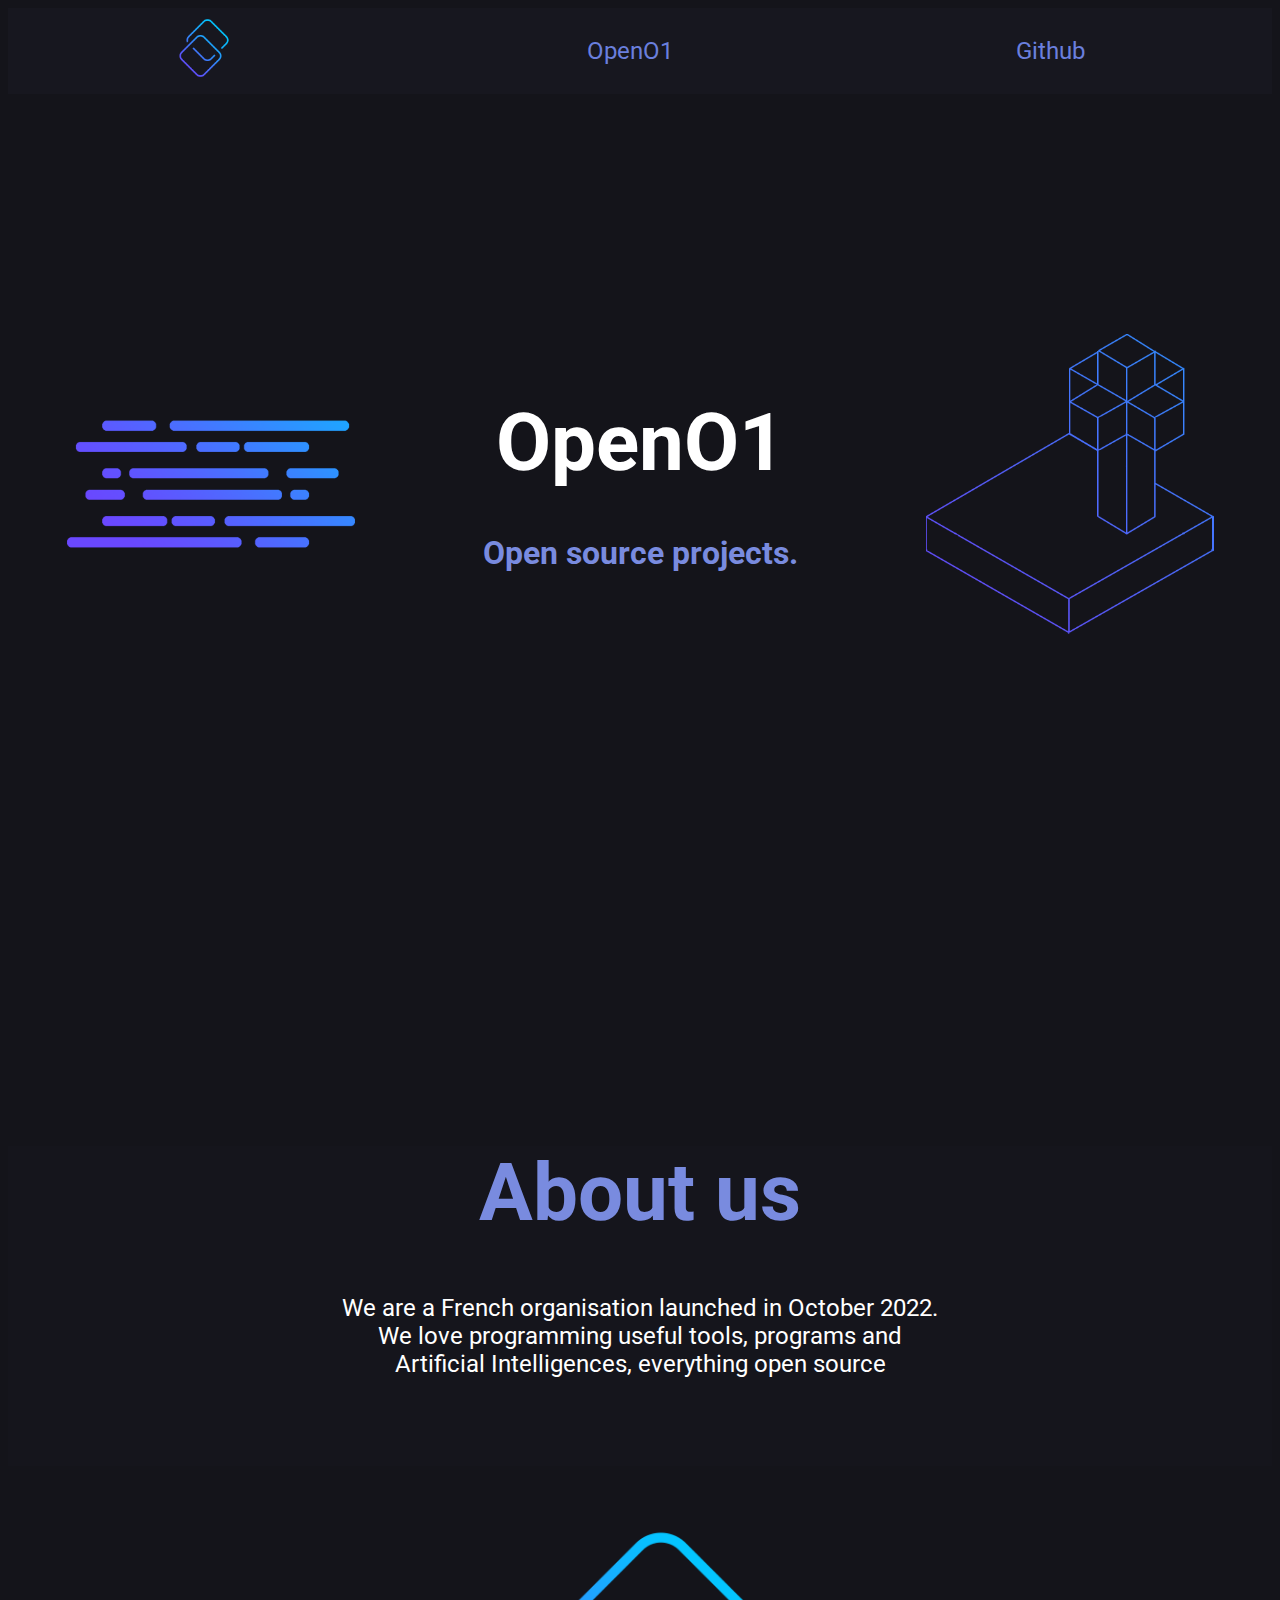
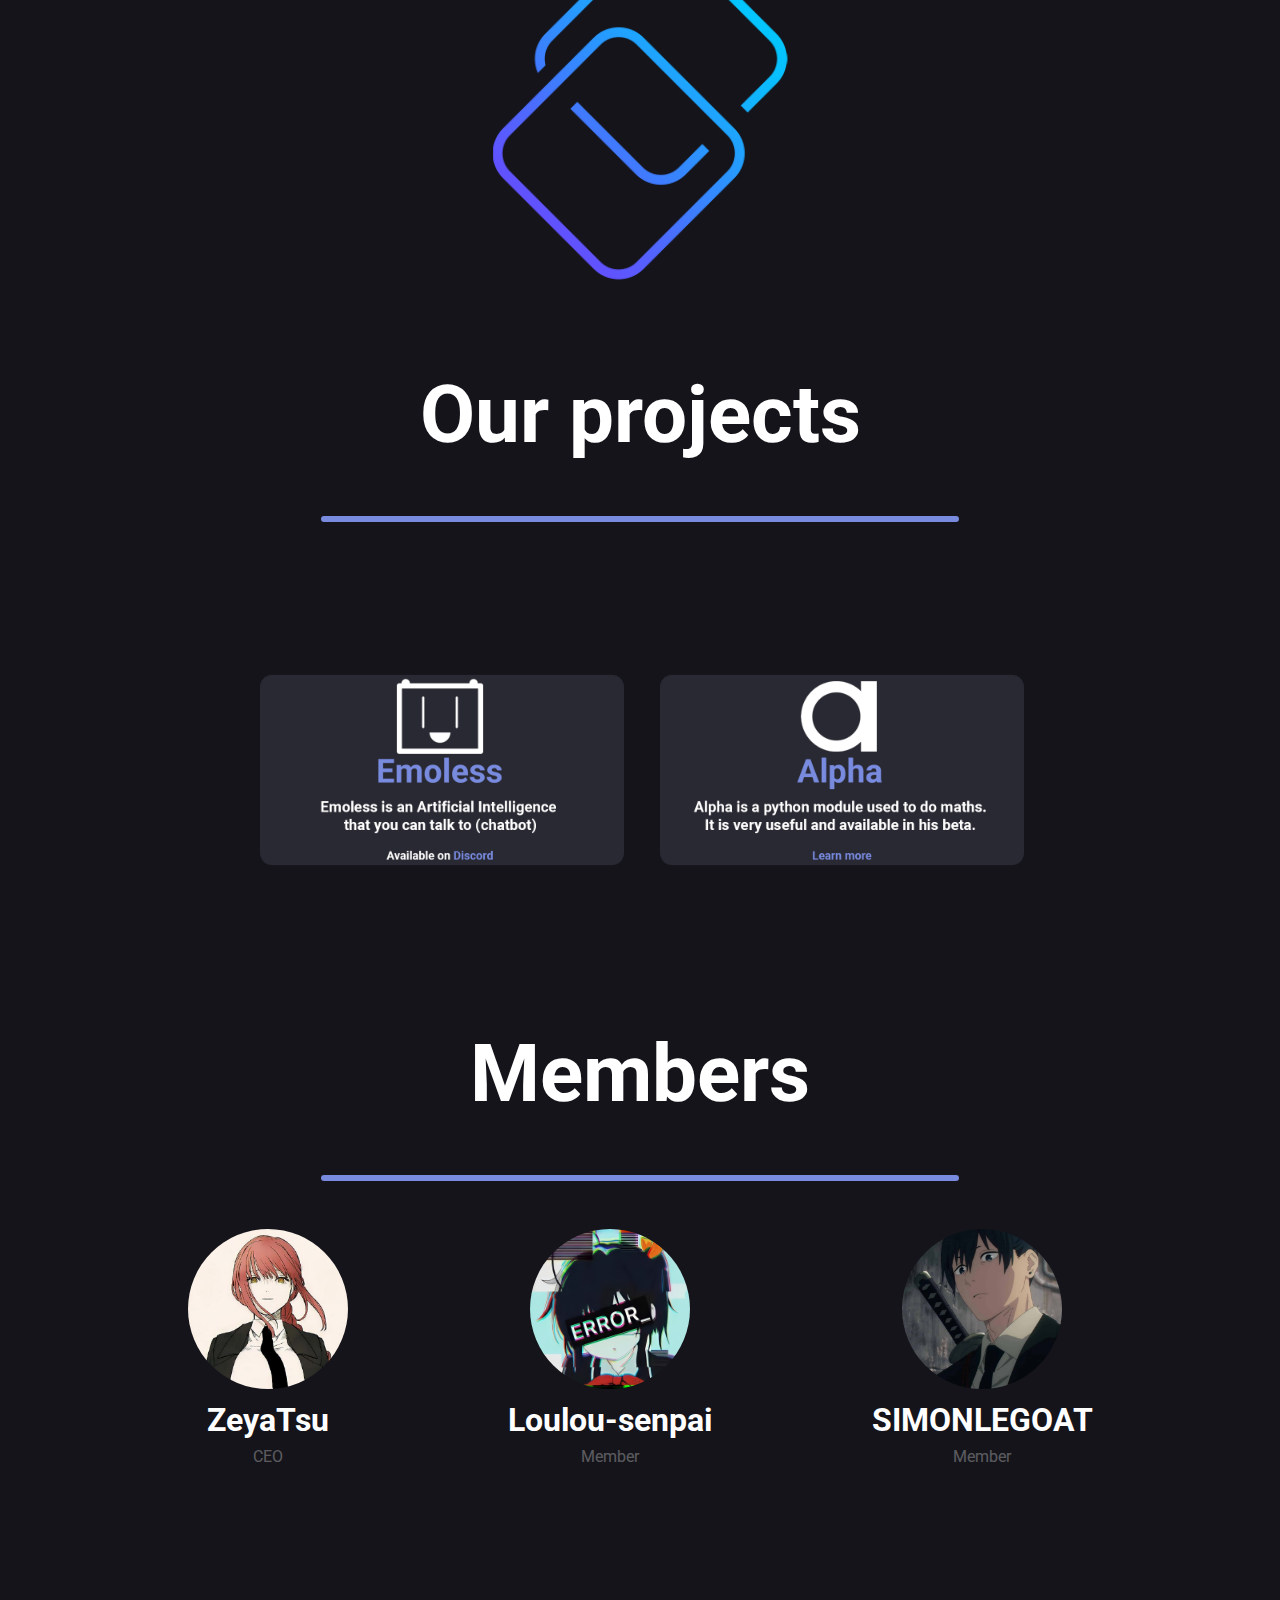
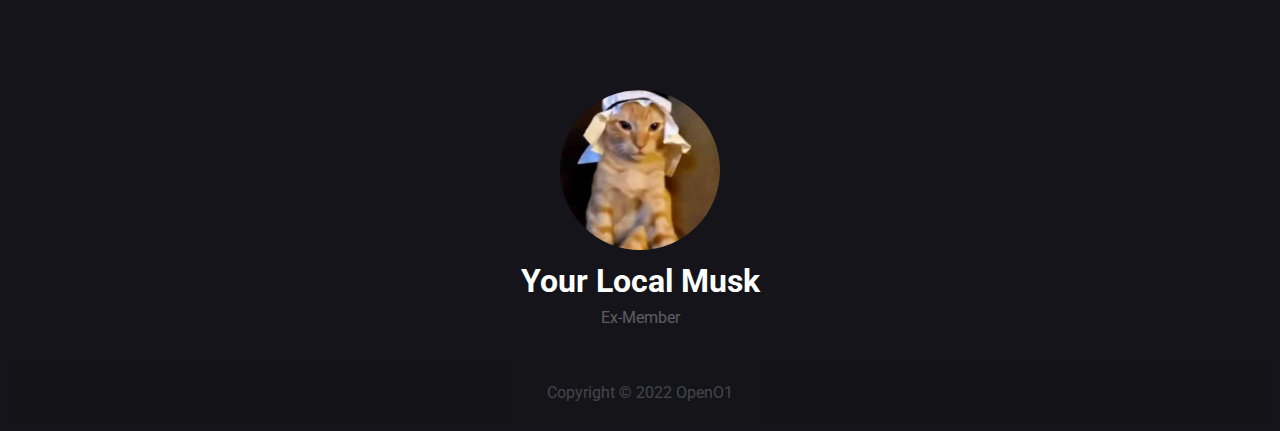
<file: index.html>
<!DOCTYPE html>
    <meta name="viewport" content="width=device-width, initial-scale=1">
    <html>
        <head>
            <meta charset="utf-8" />
            <link rel="stylesheet" href="styles.css" />
            <link rel="icon" type="image/x-icon" href="openo1logo.png">
            <title>OpenO1</title>
        </head>
    
            <header>  
                <div class="head">
                    <li class="list">
                        <ul> <img src="openo1logo.png" id="logo" /> </ul>
                        <ul id="text">OpenO1</ul>
                        <a href="https://github.com/OpenO1" target="_blank">
                            <ul id="text">Github</ul>
                        </a>


                    </li> 
                </div>
            </header>
        
            <body>   
                <div class="container-body">

                    <div class="container-openo1">
                        <img id="bar" src="bar.png" />
                        
                        <!--<script src="program.js"> </script> -->
                        <div class="textopeno1">
                            <h1>OpenO1</h1> 
                            <h5>Open source projects.</h5> 
                        </div>

                        <img id="tree" src="tree.png" />
                    </div>
                    
                    <div class="bgcontainer">
                        <h1 id="aboutus">About us</h1>
                            <p id="paboutus">We are a French organisation launched in October 2022. </br>
                            We love programming useful tools, programs and </br> Artificial Intelligences, 
                        everything open source</p>

                        
                    </div>  
                    <!--<div class="bglogocenter">
                        <div class="logocenter">
                            <img id="logoopeno" src="openo1logo.png" />   
                            <h1 id="hidden"> </p> 
                        </div>
                    </div>  -->
                </div>  

                <div class="bglogocenter">
                    <div class="logocenter">
                        <img id="logoopeno" src="openo1logo.png" />   
                        <!--<h1 id="hidden"> </p> -->
                    </div>
                </div>

                
                
                

                <!--<div class="pbgcontainer">
                    <div class="projects">
                        <h1 id="projectsour">Our projects</h1>
                        <div class="line"></div>
                        <div class="containerimg">
                            <img id="emoless" src="emoless.png" />
                            <h5>Emoless</h5>
                            <h6 id="altemoless">Emoless is an Artifical Intelligence that you can talk to (chatbot)</h6>
                            <h6 id="altemoless">It is available as a discord bot and publicly tested on few 
                                <a href="https://discord.gg/BNhVSZZx2B" id="discord" target="_blank">Discord </a>
                                servers.</h6>
                            
                            <img id="alpha" src="alpha.png" />
                            <h5 id="alphatxt">Alpha</h5>
                            <h6 id="altalpha">Alpha is a python module used to do maths.</h6>
                            <h6 id="altalpha">It is very useful and available in his beta version. 
                                <a href="https://zeyatsu.github.io/alpha/" id="alphalink" target="_blank">Learn more.</a>
                            </h6>
                        </div>
                        <p id="project">New projects coming soon.</p>
                        
                    </div> -->


                    <div class="card-container">
                        <div class="projects">
                            <h1 id="projectsour">Our projects</h1>
                            <div class="line"></div>
                            <div class="cards-">
                                <a href="https://discord.gg/BNhVSZZx2B" target="_blank">
                                    <img id="cards" src="emoless-card.png"/>
                                </a>
                                <a href="https://zeyatsu.github.io/alpha/" target="_blank">
                                    <img id="cards" src="alpha-card.png" />
                                </a>
                            </div>
                        </div>
                    </div>

                    <div class="people">
                        <h1 id="projectsour">Members</h1>
                        <div class="line"></div>
                    </div>
                        
                    <div class="placement">
                        <div class="members-card">
                            <a id="zeya-github" href="https://github.com/ZeyaTsu" target="_blank">
                        
                                <img id="circle" src="zeyatsu-pfp.jpg" />
                            </a>
                            <p id="bot-text">ZeyaTsu</p>
                            <p id="subot-text">CEO</p>
                        </div>

                        

                        <div class="members-card">
                        
                            <a id="lou-github" href="https://github.com/Loulou-Senpai" target="_blank">
                                <img id="circle" src="loulou-pfp.jpg" />
                            </a>
                            <p id="bot-text">Loulou-senpai</p>
                            <p id="subot-text">Member</p>
                        </div>
                        
                        <div class="members-card">
                        
                            <a id="sim-github" href="https://github.com/SIMONLEGOAT" target="_blank">
                                <img id="circle" src="sim-pfp.png" />
                            </a>
                            <p id="bot-text">SIMONLEGOAT</p>
                            <p id="subot-text">Member</p>
                        </div>
                        
                        <div class="members-card">
                        
                            <a id="ysm-github" href="https://github.com/YourLocalMusk" target="_blank">
                                <img id="circle" src="ysm-pfp.jpg" />
                            </a>
                            <p id="bot-text">Your Local Musk</p>
                            <p id="subot-text">Ex-Member</p>
                        </div>
                    </div>
                    



                <!--</div>-->
            </body>
        
            <footer>   
                <div class="foot"  >
                    <p id="cop">Copyright © 2022 OpenO1</p>    
                </div>
                
            </footer>
            
    </html>
</file>
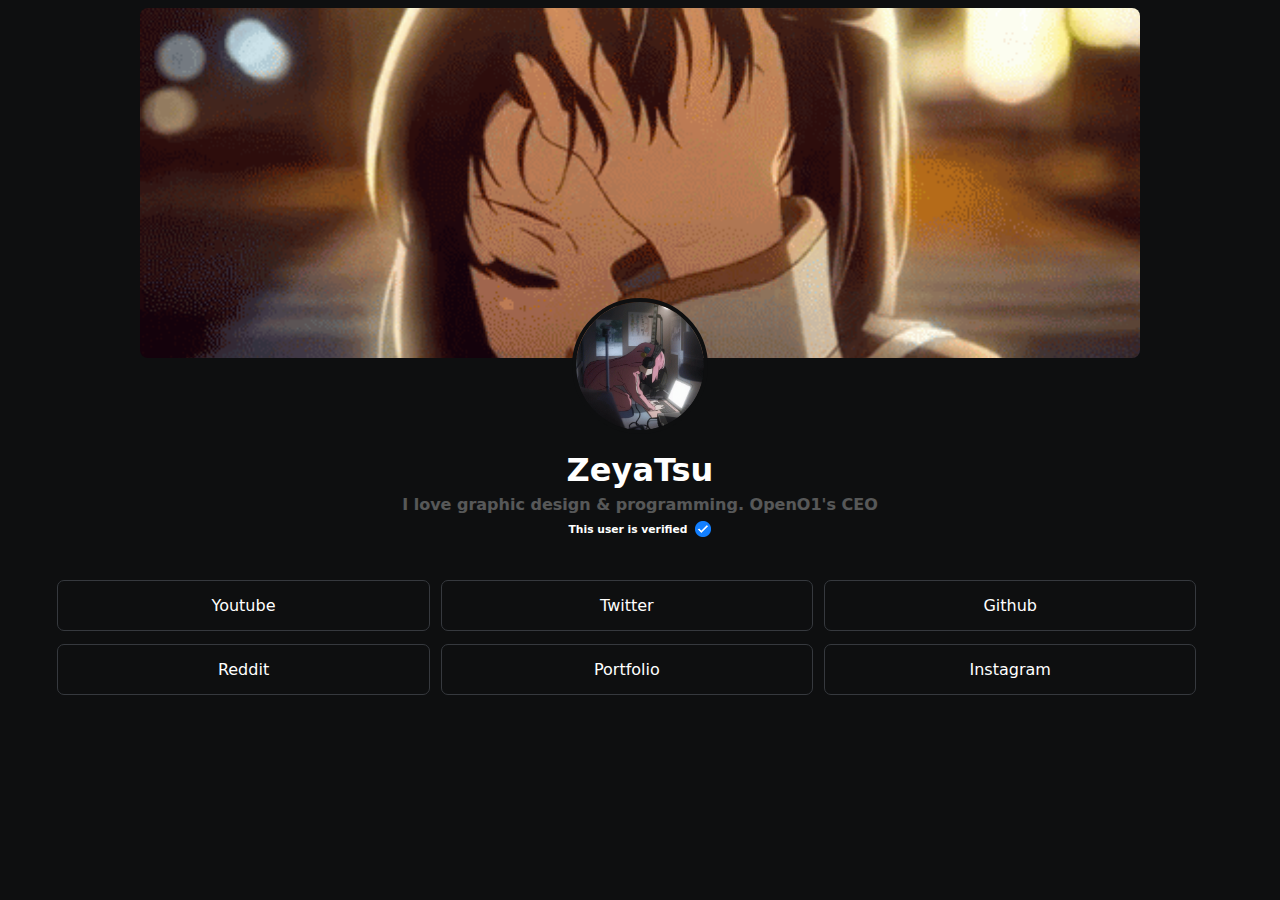
<file: zeyatsu.html>
<!DOCTYPE html>
<meta name="viewport" content="width=device-width, initial-scale=1">
<html>
    <head>
        <meta charset="utf-8" />
        <link rel="stylesheet" href="style_profile_zeya.css" />
        <title>OpenO1 | ZeyaTsu's Profile</title>
    </head>
    
        <header>            
        </header>
    
        <body>  
            <div class="container-body">
                <div id="zeya-banner"></div>
                <div id="zeya-pfp"></div>
                <h1 id="pseudo">ZeyaTsu</h1>
                <h2 id="desc">I love graphic design & programming. OpenO1's CEO</h2>
                <div class="infos">
                    <img id="verified" src="verified.png" />
                    <h6>This user is verified </h6>
                </div>
                <ul>
                    <a href="https://www.youtube.com/@ZeyaTsu/featured">
                        <li class="link">Youtube</li>
                    </a>
                    <a href="https://twitter.com/ZeyaTsu">
                        <li class="link">Twitter</li>
                    </a>
                    <a href="https://github.com/ZeyaTsu">
                        <li class="link">Github</li>
                    </a>
                    <a href="https://www.reddit.com/user/ZeyaTsu">
                        <li class="link">Reddit</li>
                    </a>
                    <a href="https://zeyatsu.github.io">
                        <li class="link">Portfolio</li>
                    </a>
                    <a href="https://instagram.com/ZeyaTsu">
                        <li class="link">Instagram</li>
                    </a>
                </ul>
            </div>
        </body>
    
        <footer>         
        </footer>
</html
</file>
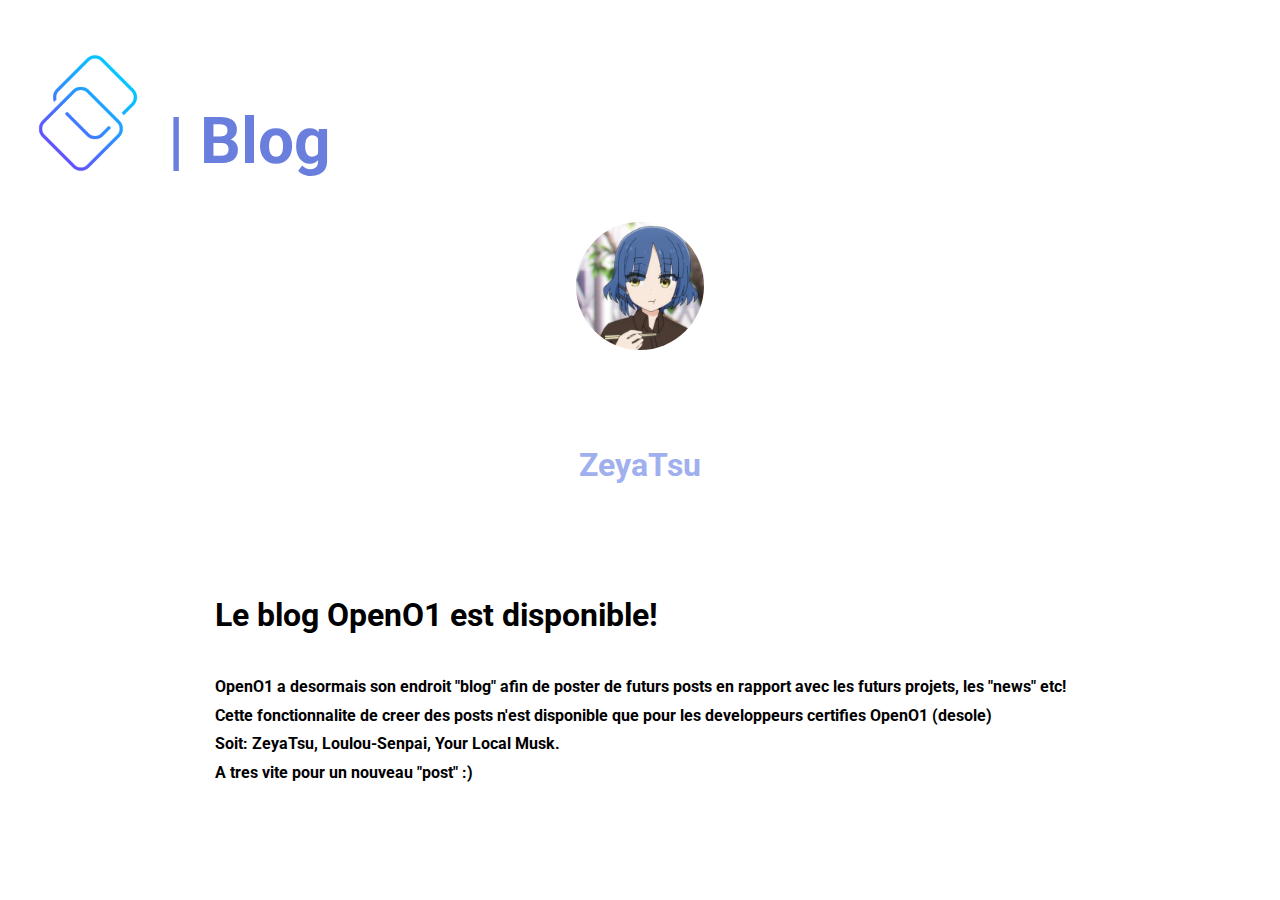
<file: blog/commencer.html>
<!DOCTYPE html>
<meta name="viewport" content="width=device-width, initial-scale=1">
<html>
    <head>
        <meta charset="utf-8" />

        <meta content="Le blog OpenO1 est disponible!" property="og:title" />
        <meta content="21" property="og:description" />
        <meta content="https://openo1.github.io/blog/commencer" property="og:url" />
        <meta content="zeyatsu.png.jpg" property="og:image" />
        <meta content="#FFFFFF" data-react-helmet="true" name="theme-color" />

        <link rel="stylesheet" href="post.css" />
        <link rel="icon" type="image/x-icon" href="openo1logo.png">

        <title>OpenO1 | Blog</title>
    </head>

        <header>  
            <div class="head">
                <a href="https://openo1.github.io/">
                    <img id="logo" src="openo1logo.png" />
                </a>
                <h1 id="text">| Blog</h1> 
            </div> 
        </header>

        <body>

            <div class="container-head">
                <img id="pdp" src="zeyatsu.png" />
                <h1 id="username">ZeyaTsu</h1>
            </div>

            <div class="post">
                <h1>Le blog OpenO1 est disponible!</h1>
                <h4>OpenO1 a desormais son endroit "blog" afin de poster de futurs posts en rapport avec les futurs projets, les "news" etc! <br/> Cette fonctionnalite de creer des posts n'est disponible que pour les developpeurs certifies OpenO1 (desole) <br/> Soit: ZeyaTsu, Loulou-Senpai, Your Local Musk. <br/> A tres vite pour un nouveau "post" :) </h4>    
            </div>


        </body>

        <footer>         
        </footer>
</html>
</file>
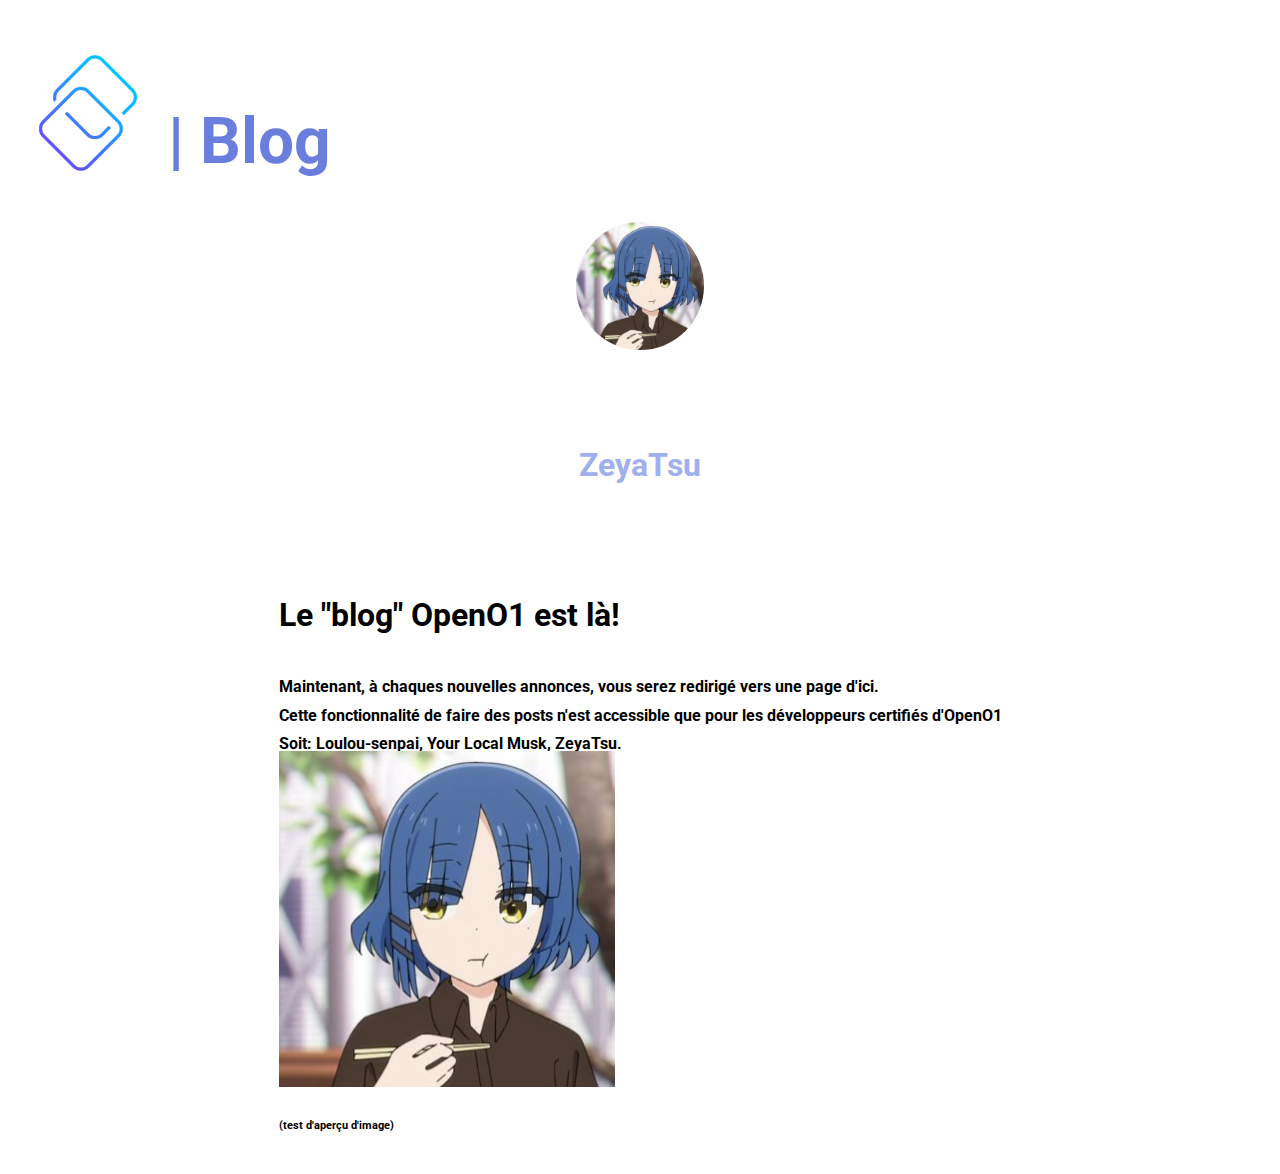
<file: blog/debut.html>
<!DOCTYPE html>
<meta name="viewport" content="width=device-width, initial-scale=1">
<html>
    <head>
        <meta charset="utf-8" />
        <link rel="stylesheet" href="post.css" />
        <link rel="icon" type="image/x-icon" href="openo1logo.png">

        <title>OpenO1 | Blog</title>
    </head>
    
        <header>  
            <div class="head">
                <a href="https://openo1.github.io/">
                    <img id="logo" src="openo1logo.png" />
                </a>
                <h1 id="text">| Blog</h1> 
            </div> 
        </header>
    
        <body>

            <div class="container-head">
                <img id="pdp" src="zeyatsu.png" />
                <h1 id="username">ZeyaTsu</h1>
            </div>

            <div class="post">
                <h1>Le "blog" OpenO1 est là!</h1>
                <h4>Maintenant, à chaques nouvelles annonces, vous serez redirigé vers une page d'ici. <br/> Cette fonctionnalité de faire des posts n'est accessible que pour les développeurs certifiés d'OpenO1 <br/>Soit: Loulou-senpai, Your Local Musk, ZeyaTsu.</h4>    
                <img id="pic" src="zeyatsu.png" />
                <h6>(test d'aperçu d'image)</h6>
            </div>
        
            
        </body>
    
        <footer>         
        </footer>
</html>
</file>
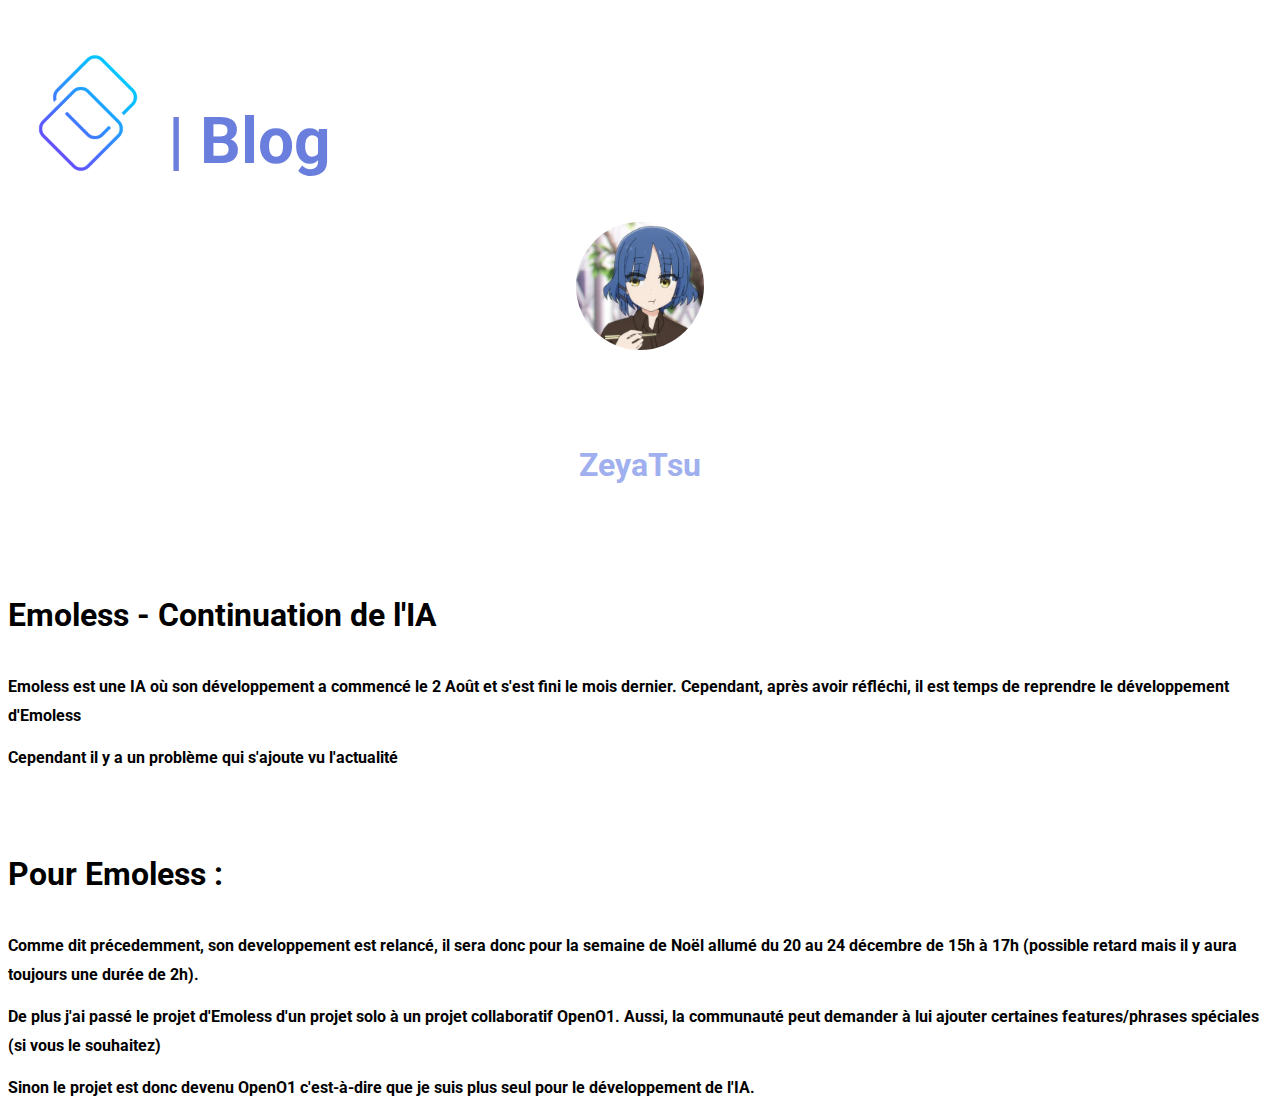
<file: blog/emoless.html>
<!DOCTYPE html>
<meta name="viewport" content="width=device-width, initial-scale=1">
<html>
    <head>
        <meta charset="utf-8" />
        
        <meta content="Emoless - Continuation de l'IA" property="og:title" />
        <meta content="Emoless est de renouveau lancé avec des bonnes nouvelles" property="og:description" />
        <meta content="https://openo1.github.io/blog/emoless" property="og:url" />
        <meta content="zeyatsu.png" property="og:image" />
        <meta content="#FFFFFF" data-react-helmet="true" name="theme-color" />
        <link rel="stylesheet" href="post.css" />
        <link rel="icon" type="image/x-icon" href="openo1logo.png">
        <title>OpenO1 | Blog</title>
    </head>
    
        <header>  
            <div class="head">
                <a href="https://openo1.github.io/">
                    <img id="logo" src="openo1logo.png" />
                </a>
                <h1 id="text">| Blog</h1> 
            </div> 
        </header>
    
        <body>
            <div class="container-head">
                <img id="pdp" src="zeyatsu.png" />
                <h1 id="username">ZeyaTsu</h1>
            </div>
            <div class="post">
                <h1>Emoless - Continuation de l'IA</h1>
                <h4>Emoless est une IA où son développement a commencé le 2 Août et s'est fini le mois dernier. Cependant, après avoir réfléchi, il est temps de reprendre le développement d'Emoless</h4>  
                <h4>Cependant il y a un problème qui s'ajoute vu l'actualité</h4>
                <h1>Pour Emoless :</h1>
                <h4>Comme dit précedemment, son developpement est relancé, il sera donc pour la semaine de Noël allumé du 20 au 24 décembre de 15h à 17h (possible retard mais il y aura toujours une durée de 2h).</h4>
                <h4>De plus j'ai passé le projet d'Emoless d'un projet solo à un projet collaboratif OpenO1. Aussi, la communauté peut demander à lui ajouter certaines features/phrases spéciales (si vous le souhaitez)</h4>
                <h4>Sinon le projet est donc devenu OpenO1 c'est-à-dire que je suis plus seul pour le développement de l'IA.</h4>
            </div>
        
            
        </body>
    
        <footer>         
        </footer>
</html>
</file>
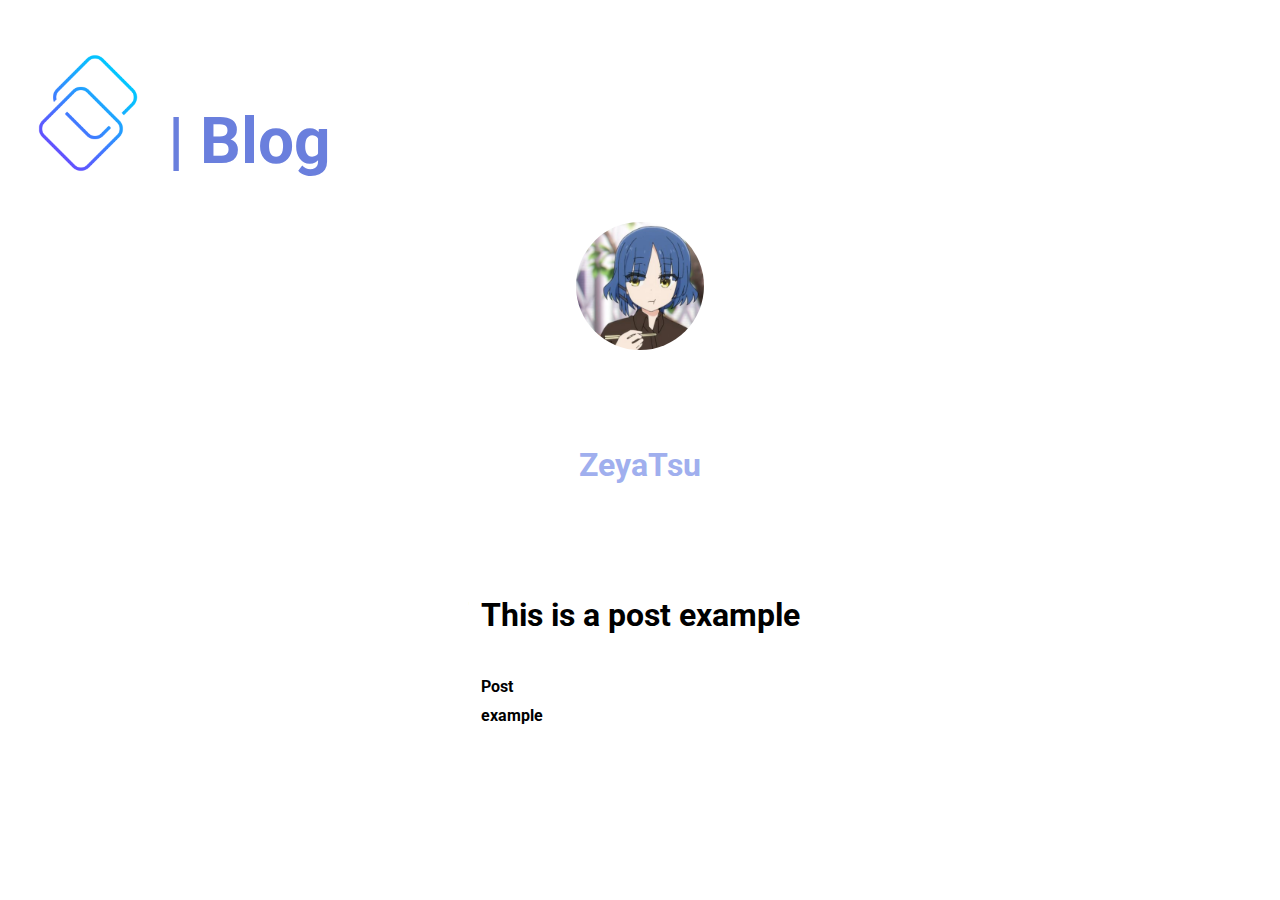
<file: blog/example_post.html>
<!DOCTYPE html>
    <meta name="viewport" content="width=device-width, initial-scale=1">
    <html>
        <head>
            <meta charset="utf-8" />
            
            <meta content="This is a post example" property="og:title" />
            <meta content="21" property="og:description" />
            <meta content="https://openo1.github.io/blog/example_post" property="og:url" />
            <meta content="zeyatsu.png.jpg" property="og:image" />
            <meta content="#FFFFFF" data-react-helmet="true" name="theme-color" />

            <link rel="stylesheet" href="post.css" />
            <link rel="icon" type="image/x-icon" href="openo1logo.png">

            <title>OpenO1 | Blog</title>
        </head>
        
            <header>  
                <div class="head">
                    <a href="https://openo1.github.io/">
                        <img id="logo" src="openo1logo.png" />
                    </a>
                    <h1 id="text">| Blog</h1> 
                </div> 
            </header>
        
            <body>

                <div class="container-head">
                    <img id="pdp" src="zeyatsu.png" />
                    <h1 id="username">ZeyaTsu</h1>
                </div>

                <div class="post">
                    <h1>This is a post example</h1>
                    <h4>Post <br/> example</h4>    
                </div>
            
                
            </body>
        
            <footer>         
            </footer>
    </html>
</file>
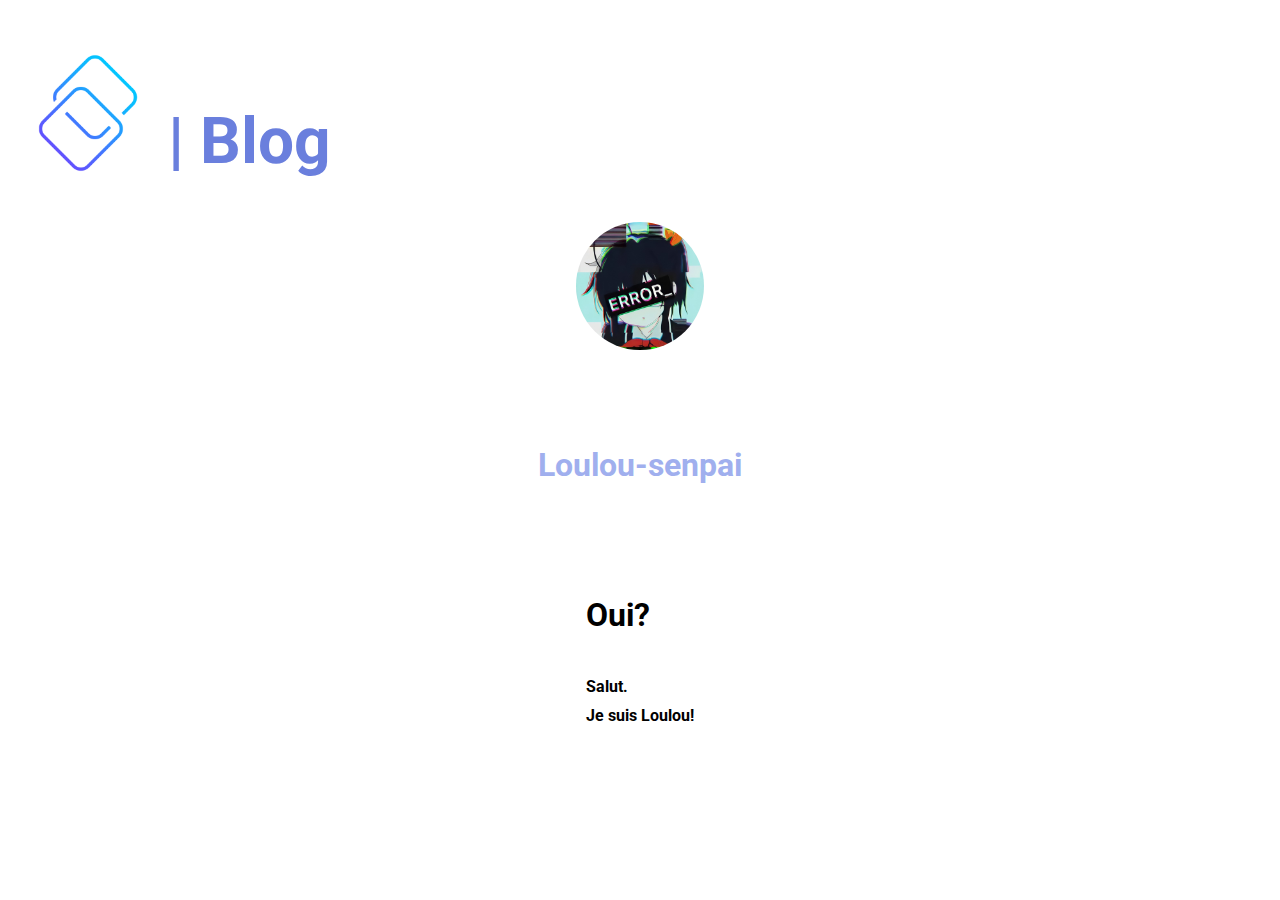
<file: blog/Un_test_magnifique.html>
<!DOCTYPE html>
    <meta name="viewport" content="width=device-width, initial-scale=1">
    <html>
        <head>
            <meta charset="utf-8" />
            
            <meta content="Oui?" property="og:title" />
            <meta content="Une description courte? Oui." property="og:description" />
            <meta content="https://openo1.github.io/blog/Un_test_magnifique" property="og:url" />
            <meta content="loulou-pfp.jpg.jpg" property="og:image" />
            <meta content="#FFFFFF" data-react-helmet="true" name="theme-color" />
            <link rel="stylesheet" href="post.css" />
            <link rel="icon" type="image/x-icon" href="openo1logo.png">
            <title>OpenO1 | Blog</title>
        </head>
        
            <header>  
                <div class="head">
                    <a href="https://openo1.github.io/">
                        <img id="logo" src="openo1logo.png" />
                    </a>
                    <h1 id="text">| Blog</h1> 
                </div> 
            </header>
        
            <body>
                <div class="container-head">
                    <img id="pdp" src="loulou-pfp.jpg" />
                    <h1 id="username">Loulou-senpai</h1>
                </div>
                <div class="post">
                    <h1>Oui?</h1>
                    <h4>Salut. <br/> Je suis Loulou!</h4>    
                </div>
            
                
            </body>
        
            <footer>         
            </footer>
    </html>
</file>
<file: styles.css>
@import url('https://fonts.googleapis.com/css2?family=Roboto&display=swap');

:root
{
    font-size: 16px;
}

*
{
    
    
    font-family: 'Roboto', sans-serif; 
    text-decoration: none;
    list-style-type: none;
}

#logo
{
    width: 5rem;
    transition: 0.2s;
}

header
{
    background-color: #0c0c0c;
    font-size: 1.5rem;
}

.list
{
    
    display: flex;
    flex-direction: row;
    flex-wrap: nowrap;
    align-content: center;
    align-items: center;
    justify-content: space-around;
}

.head
{
    margin: 0;
    padding: 0;
    background-color: #17171f;
    
    
}

ul
{
    
    margin: 0;
    margin-left: -2rem;
    padding: 0;
    cursor: context-menu;
    color: white;
    transition: 0.5s;
}

#text
{
    /*color: #6c5ce7;*/
    color:#6a7fdd;
    /*transform: scale(1.1);*/
    
    transition: 0.5s;
}

#text:hover
{
    color:#a9b5ec;
    transform: scale(1.1);
    
    transition: 0.5s;

}


#logo:hover
{
    transform: scale(1.1);
    transition: 0.2s;
}

.container-body
{
    /*margin-top: 12rem;*/
    margin-top: 15rem;
    color: white;
    text-align: center;
    
}

h1
{
    font-size: 5rem;
}

h5
{
    /*color: #9b8ff0;*/
    color: #798bdf;
    
    margin-top: -3%;
    font-size: 2rem;
}

.projects
{
    margin-top: 28rem;
    color:white;
    display: flex;
    flex-direction: column;
    flex-wrap: nowrap;
    align-content: center;
    align-items: center;
    justify-content: center;
    text-align: center;
}

.line
{
    /*border: #c1b9f4 solid;*/
    border: #798bdf solid;
    width: 50%;

    border-radius: 1rem;
}

#project
{
    font-size: 2rem;
    font-weight: bold;
}

body::-webkit-scrollbar
{
    width: 0.45rem;
}
body::-webkit-scrollbar-track
{
    background: #121217;
}
body::-webkit-scrollbar-thumb
{
    background: #22222d;
}

body
{
    /*background-color: #0c0c0c;*/
    background-color: #16161d;
    background-color: #14141a;
}

footer
{
    
    color:white;
    text-align: center;
    background-color: #161616;
    opacity: 0.2;
}

#cop
{
    padding-top: 1.5rem;
}

.foot
{
    height: 4rem;
    margin: 0;
    padding: 0;
}

.containerimg img
{
    width: 16rem;
}

#altemoless
{
    font-size: 1.5rem;
}

#discord
{ 
    color: #6c5ce7;
    color: #6a7fdd;
}

#alpha
{
    width: 12rem;
}

#alphatxt
{
    padding-top: 2rem;
}

#altalpha
{
    font-size: 1.5rem;
}

#alphalink
{ 
    color: #6c5ce7;
    color: #6a7fdd;
}

#aboutus
{
    color: #798bdf;
    /*margin-top: 32rem;*/
}

#paboutus
{
    font-size: 1.5rem;
}

.bgcontainer
{
    height: 20rem;
    margin-top: 32rem;
    background-color: #15151c;
}

.pbgcontainer
{
    
    margin-top: 32rem;
    background-color: #15151c;
}

#logoopeno
{
    height: 30rem;
    position: absolute;
    display: flex;
    margin: auto; 
}

.logocenter
{
    display: flex;
    flex-wrap: nowrap;
    flex-direction: row;
    align-content: center;
    justify-content: center;
}

/*.container-body
{
    background-repeat: no-repeat;
    background-image: url("bar.png");
    background-image: url("tree.png");
}*/

.container-openo1 
{
    display: flex;
    flex-direction: row;
    flex-wrap: wrap;
    align-content: center;
    justify-content: center;
    align-items: center;
    gap: 8rem;
}

#bar , #tree
{
    width: 18rem;
}

#cards
{
    padding-top: 3rem;
    width: 25rem;
    transition: 0.2s;
}

.cards-
{
  
    display: flex;
    flex-direction: row;
    flex-wrap: wrap;
    align-content: center;
    justify-content: center;
    align-items: center;

}

#cards:hover
{
    padding-top: 1rem;
    transition: 0.2s;
}

.members-card
{
    padding-top: 3rem;
    color: white;
    display: flex;
    flex-direction: column;
    flex-wrap: nowrap;
    align-content: center;
    justify-content: center;
    align-items: center;
}
#circle
{
    width: 10rem;
    border-radius: 100%;
}
#bot-text
{
    font-weight: bold;
    font-size: 2rem;
    margin-top: 0.5rem;
}
#subot-text
{
    margin-top: -1.5rem;
    opacity: 0.3;
}

.people
{
    color: white;
    display: flex;
    flex-wrap: nowrap;
    justify-content: center;
    align-items: center;
    flex-direction: column;
    align-content: center;
}
.placement
{
    gap: 10rem;
    display: flex;
    flex-direction: row;
    flex-wrap: wrap;
    align-content: center;
    justify-content: center;
    align-items: center;
}

#zeya-github
{
    transition: 0.2s;
}

#zeya-github:hover
{
    transform: scale(1.1);
    transition: 0.2s;
}

#lou-github
{
    transition: 0.2s;
}

#lou-github:hover
{
    transform: scale(1.1);
    transition: 0.2s;
}

#sim-github
{
    transition: 0.2s;
}

#sim-github:hover
{
    transform: scale(1.1);
    transition: 0.2s;
}

#ysm-github
{
    transition: 0.2s;
}

#ysm-github:hover
{
    transform: scale(1.1);
    transition: 0.2s;
}
</file>
<file: style_profile_zeya.css>
:root {
    font-size: 16px;
}

* {
    text-decoration: none;
    list-style-type: none;
    background-color: #0e0f10;
    color: white;
    font-family: system-ui, -apple-system, BlinkMacSystemFont, 'Segoe UI', Roboto, Oxygen, Ubuntu, Cantarell, 'Open Sans', 'Helvetica Neue', sans-serif;
}

@media (max-width: 1098px) {
    #verified {
        width: 1rem;
    }

    * {
        text-align: center;
    }


    #zeya-banner {
        background-image: url("zeya-banner.gif");
        height: 200px;
        width: 20rem;
        border-radius: 0.5rem;
        background-position: center;
        background-size: cover;
    }

    #zeya-pfp {
        background-image: url("zeya-pfp.gif");
        height: 100px;
        width: 100px;
        border-radius: 100%;
        background-position: center;
        background-size: cover;
        outline: 4px solid #0e0f10;
        margin-top: -3.5rem;
    }

    .container-body {
        display: flex;
        flex-direction: column;
        flex-wrap: nowrap;
        align-content: center;
        justify-content: center;
        align-items: center;
    }

    #desc {
        opacity: 0.3;
        font-size: 1rem;
        margin-top: -1rem;
    }

    .infos {
        display: flex;
        flex-direction: row-reverse;
        flex-wrap: wrap;
        align-content: center;
        justify-content: center;
        align-items: center;
        gap: 0.5rem;
        margin-top: -2rem;
    }

    .link {
        text-align: center;
        background-color: #0e0f10;
        border: none;
        width: 40%;
        color: white;
        padding: 15px 64px;
        text-decoration: none;
        display: inline-block;
        font-size: 16px;
        margin: 4px;
        border-radius: 6px;
        outline: 1px solid #36393e;
        transition: 0.2s;
        margin-bottom: 0.7rem;
        margin-left: -2rem;
    }

    .link:hover {
        transform: scale(1.1);
        color: rgb(199, 199, 255);
    }
}

@media (min-width: 1098px) {

    .container-body {
        display: flex;
        flex-direction: column;
        flex-wrap: wrap;
        align-content: center;
        justify-content: center;
        align-items: center;
    }

    #zeya-banner {
        background-image: url("zeya-banner.gif");
        width: 1000px;
        height: 350px;
        background-size: cover;
        background-position: center;
        border-radius: 0.5rem;
    }

    #zeya-pfp {
        margin-top: -3.5rem;
        background-image: url("zeya-pfp.gif");
        width: 128px;
        height: 128px;
        background-size: cover;
        background-position: center;
        border-radius: 100%;
        outline: 4px solid #0e0f10;
    }

    #pseudo {
        text-align: center;
    }

    #verified {
        width: 1rem;
    }


    .infos {
        display: flex;
        flex-direction: row-reverse;
        flex-wrap: wrap;
        align-content: center;
        justify-content: center;
        align-items: center;
        gap: 0.5rem;
    }

    .link {
        text-align: center;
        background-color: #0e0f10;
        border: none;
        width: 20%;
        color: white;
        padding: 15px 64px;
        text-decoration: none;
        display: inline-block;
        font-size: 16px;
        margin: 4px;
        border-radius: 6px;
        outline: 1px solid #36393e;
        transition: 0.2s;
        margin-bottom: 0.7rem;
    }

    .link:hover {
        transform: scale(1.1);
        color: rgb(199, 199, 255);
    }

    #desc {
        margin-bottom: -1rem;
        margin-top: -1rem;
        font-size: 1rem;
        opacity: 0.3;
    }
}
</file>
<file: blog/post.css>
@import url('https://fonts.googleapis.com/css2?family=Roboto&display=swap');
:root
{
    font-size: 16px;
}

*
{
    
    color: /*white*/ black;
    font-family: 'Roboto', sans-serif;
    text-decoration: none;
    list-style-type: none;
}



body::-webkit-scrollbar
{
    width: 0.45rem;
}
body::-webkit-scrollbar-track
{
    background: #121217;
}
body::-webkit-scrollbar-thumb
{
    background: #22222d;
}

#logo
{
    width: 10rem;
    transition: 0.2s;
}

.head {
    display: flex;
    flex-direction: row;
    flex-wrap: wrap;
    align-content: center;
    justify-content: flex-start;
    align-items: center;
}

#text {
    font-size: 4rem;
    color:#6a7fdd;
}

#pdp {
    border-radius: 100%;
    width: 8rem;
}

.container-head {
    display: flex;
    flex-direction: column;
    flex-wrap: wrap;
    align-content: center;
    justify-content: center;
    align-items: center;
}

h4 {
    margin-bottom: -0.5rem;
}

h1 {
    margin-top: 6rem;
}
.post {
    margin-top: 0rem;
    display: flex;
    flex-direction: column;
    align-content: center;
    align-items: flex-start;
    flex-wrap: wrap;
    justify-content: center;
    line-height: 1.8rem;
}

#username {
    color: #a0afee;
}
</file>
